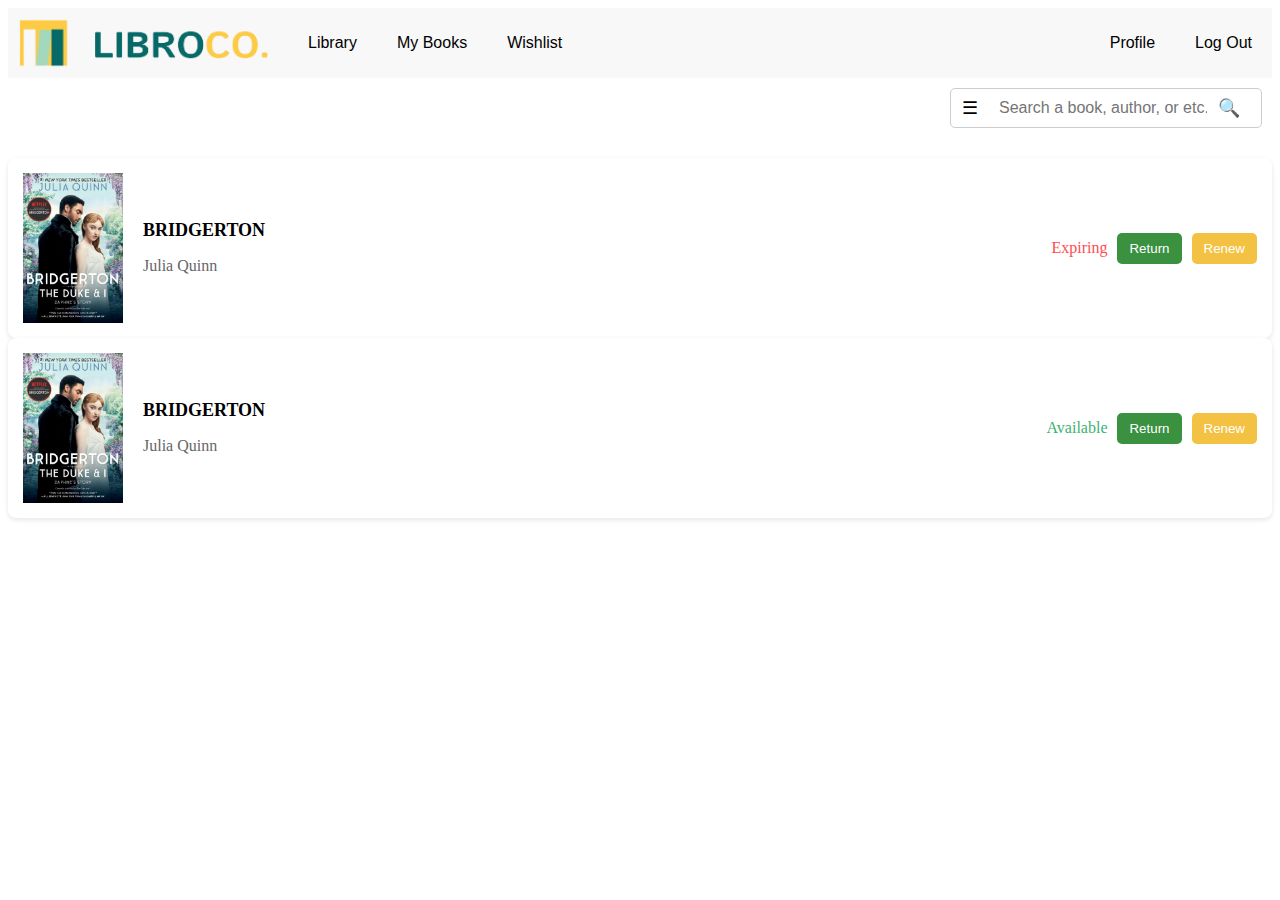
<file: mybooks.html>
<!DOCTYPE html>
<html lang="en">
<head>
    <meta charset="UTF-8">
    <meta name="viewport" content="width=device-width, initial-scale=1.0">
    <link rel="stylesheet" type="text/css" href="styles.css">
    <link rel="icon" type="logo/icon" href="favicon.ico">
    <title>LibroCo. | My Books</title>
</head>
<body>

    <!-- Navbar -->
    <nav>
        <a class="navbar-brand" href="library.html"><img div class="logo" src="logo.png" width="250" height="50" /></a>

        <div class="navbar-links">
            <a href="library.html"> Library </a>
            <a href="mybooks.html" class="active"> My Books </a>
            <a href="wishlist.html"> Wishlist </a>
        </div>

        <div class="navbar-right">
            <a href="profile.html"> Profile </a>
            <a href="logout.html"> Log Out </a>
        </div>
    </nav>

    <!-- Search bar -->
    <div class="search-wrapper">
        <div class="search-container">
            <button class="menu-btn">&#9776;</button> <!-- Menu icon -->
            <input type="text" placeholder="Search a book, author, or etc." id="search-input" class="search-input">
            <button class="search-btn" onclick="searchBooks()">&#128269;</button> <!-- Search icon -->
        </div>
    </div>

    <!-- Container for "My Books" list -->
    <div class="container">
        <div class="book-list">
            <!-- First book -->
            <div class="book-item" id="book1" data-due-date="2024-09-25">
                <img src="book-cover.jpg" alt="Bridgerton Book Cover" class="book-cover">
                <div class="book-details">
                    <h2 class="book-title">BRIDGERTON</h2>
                    <p>Julia Quinn</p>
                </div>
                <p class="status expiring">Expiring</p>
                <button class="return" onclick="returnBook('book1')">Return</button>
                <button class="renew" onclick="renewBook('book1')">Renew</button>
            </div>

            <!-- Second book -->
            <div class="book-item" id="book2" data-due-date="2024-10-10">
                <img src="book-cover.jpg" alt="Bridgerton Book Cover" class="book-cover">
                <div class="book-details">
                    <h2 class="book-title">BRIDGERTON</h2>
                    <p>Julia Quinn</p>
                </div>
                <p class="status available">Available</p>
                <button class="return" onclick="returnBook('book2')">Return</button>
                <button class="renew" onclick="renewBook('book2')" disabled>Renew</button> <!-- Initially disabled -->
            </div>
        </div>
    </div>
    <script src="script.js"></script>
</body>
</html>
</file>
<file: styles.css>
/* Logo */
.logo {
    margin: -10px;
    margin-right: 0;
}

/* Navbar styling */
nav {
    display: flex;
    justify-content: flex-start;
    align-items: center;
    padding: 10px;
    background-color: #f8f8f8;
}

.navbar-brand {
    display: flex;
    align-items: center;
}

.navbar-links {
    display: flex;
    gap: 20px;
    margin-left: 20px;
}

.navbar-right {
    display: flex;
    margin-left: auto;
    gap: 20px;
}

nav a {
    text-decoration: none;
    color: black;
    padding: 10px;
    font-family: Arial, Helvetica, sans-serif;
}

nav a:hover,
a:active {
    background-color: #FFEDBD;
    color: black;
    border-radius: 10px;
}

/* Search bar styling */
.search-wrapper {
    display: flex;
    justify-content: flex-end;
    padding: 10px;
}

.search-container {
    display: flex;
    align-items: center;
    border: 1px solid #ccc;
    border-radius: 5px;
    padding: 5px;
    width: 300px;
    background-color: white;
}

.menu-btn, .search-btn {
    border: none;
    background: none;
    font-size: 18px;
    cursor: pointer;
    margin-right: 10px;
}

.search-input {
    flex: 1;
    border: none;
    outline: none;
    padding: 5px;
    font-size: 16px;
    border-radius: 5px;
}

.menu-btn:hover,
.search-btn:hover {
    color: #333;
}

/* Styling for My Books list */
.container {
    margin-top: 20px;
    display: flex;
    flex-direction: column;
    gap: 15px;
}

.book-item {
    display: flex;
    align-items: center;
    background-color: #fff;
    padding: 15px;
    border-radius: 8px;
    box-shadow: 0 2px 5px rgba(0, 0, 0, 0.1);
}

.book-cover {
    width: 100px;
    height: 150px;
    object-fit: cover;
    margin-right: 20px;
}

.book-details h2 {
    font-size: 18px;
    margin-bottom: 5px;
}

.book-details p {
    color: #666;
}

.status {
    margin-left: auto;
    font-size: 16px;
}

.expiring {
    color: #ff4d4d;
}

.available {
    color: #3cb371;
}

.return, .renew {
    margin-left: 10px;
    padding: 8px 12px;
    border: none;
    border-radius: 5px;
    cursor: pointer;
}

.return {
    background-color: #3a9140;
    color: #fff;
}

.return:hover {
    background-color: #2e7032;
}

.renew {
    background-color: #ccc;
    color: #333;
}

.renew.active {
    background-color: #f4c242;
    color: #fff;
}

@media (max-width: 768px) {
    .book-list {
        flex-direction: column;
    }

    nav {
        flex-direction: column;
        align-items: flex-start;
    }
}
</file>
